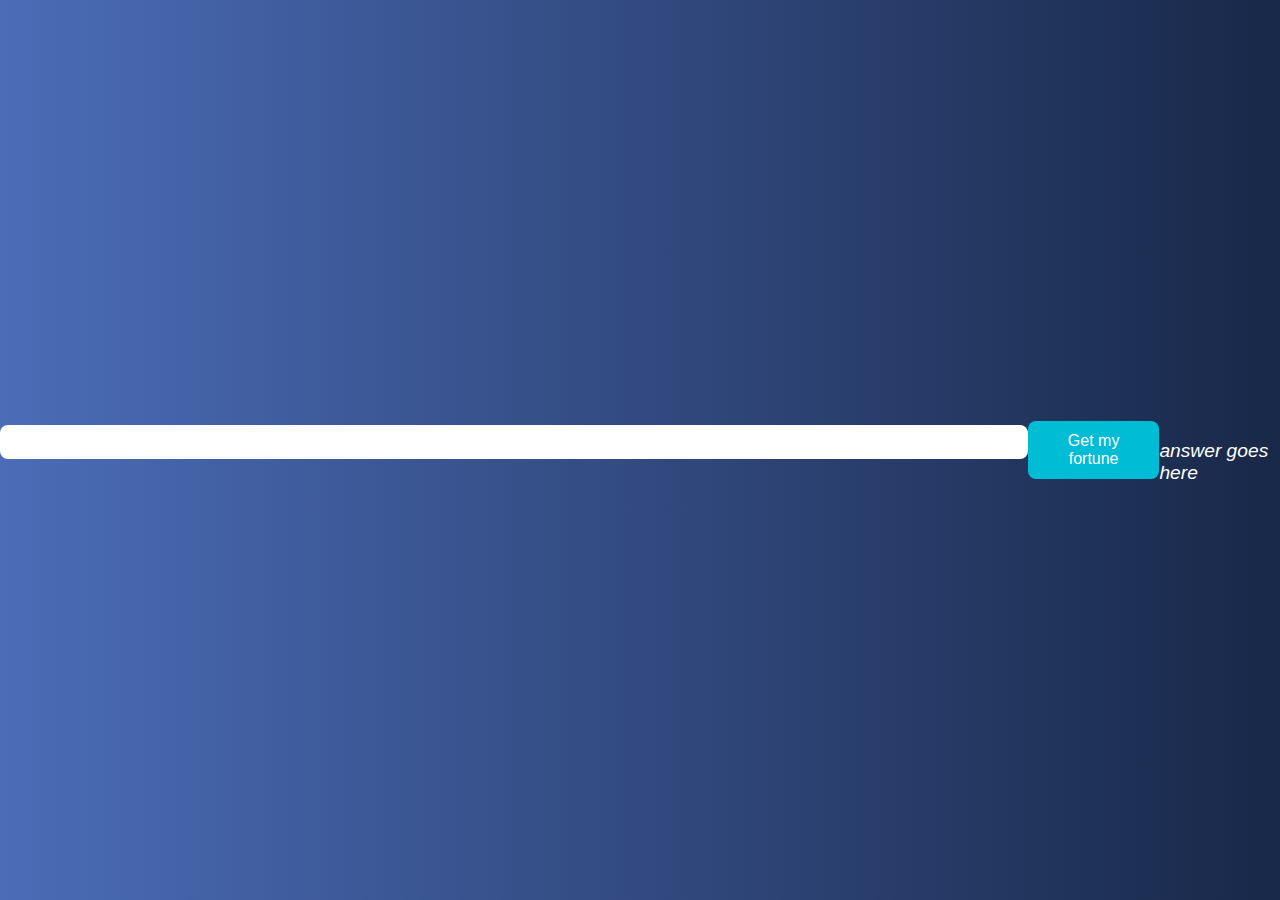
<file: 8-ball/index.html>
<!DOCTYPE html>
<html lang="en">
<head>
    <meta charset="UTF-8">
    <meta name="viewport" content="width=device-width, initial-scale=1.0">
    <title>8 Ball</title>
    <script type="text/javaScript" src="js/script.js"></script>
<link rel="stylesheet" href="css/style.css">
</head>
<body>
    <input type="text" id="question"/>
  <button onclick="shake()">Get my fortune</button>
  <div id="answer">
    answer goes here
  </div>  
  
</body>
</html>
</file>
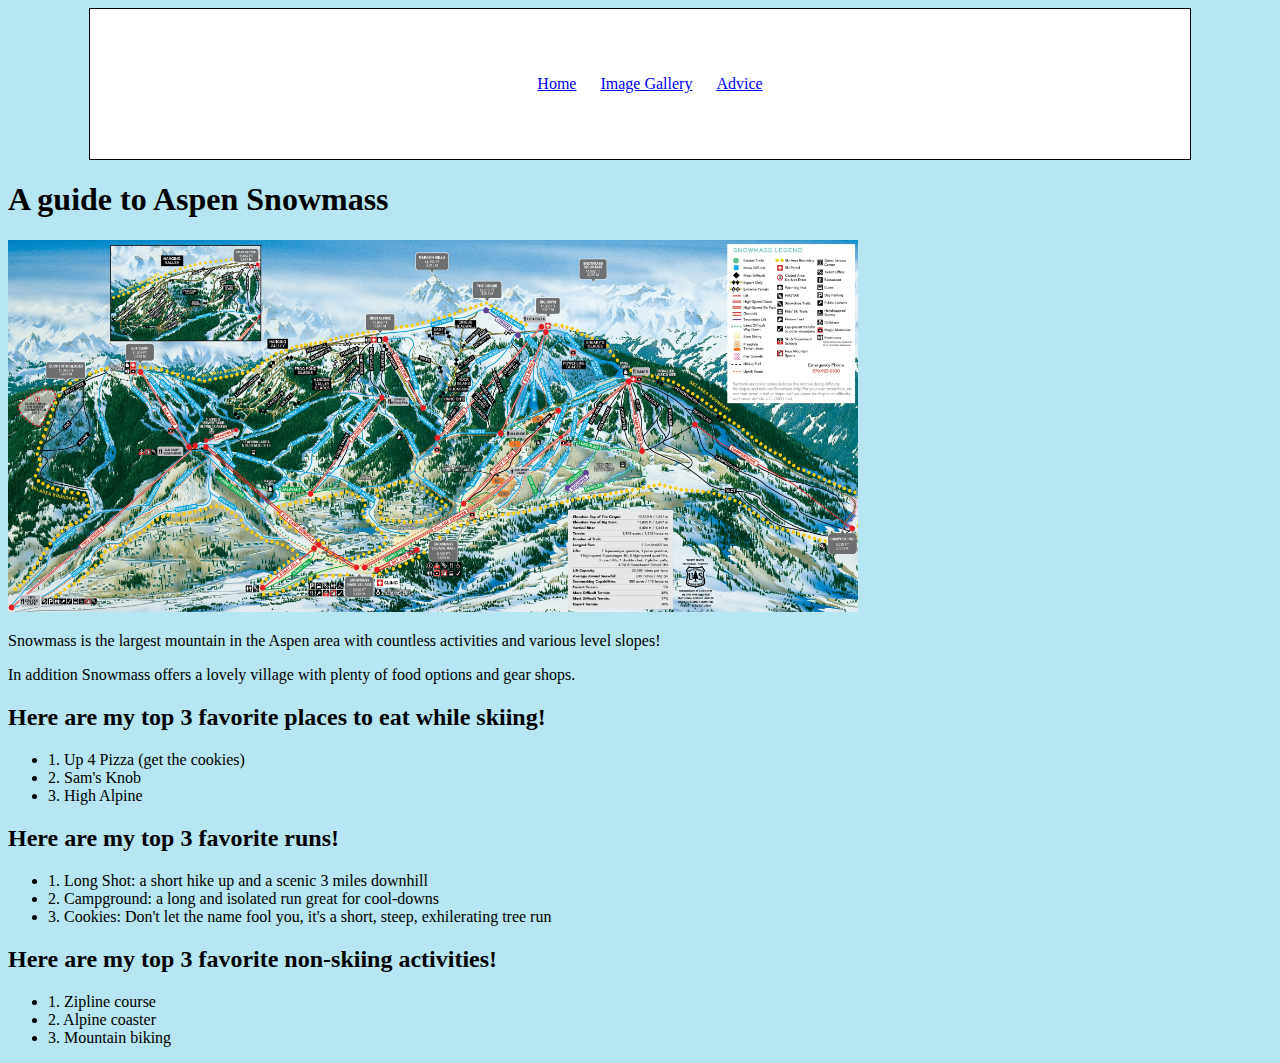
<file: midterm_3page_website/index.html>
<!DOCTYPE html>
<html lang="en">
<head>
    <meta charset="UTF-8">
    <meta name="viewport" content="width=device-width, initial-scale=1.0">
    <title>Home</title>
    <link rel="stylesheet" href="css/style.css">
</head>
<body>
    <div class="container">
    <ul class="nav">
        <li><a href="index.html">Home</a></li>
        <li><a href="image.html">Image Gallery</a></li>
        <li><a href="details.html">Advice</a></li>
    </ul>    
</div>
    <h1>A guide to Aspen Snowmass</h1>
    <img src="images/aspen-snowmass-map.jpg" width="850">
    <p> Snowmass is the largest mountain in the Aspen area with countless activities and various level slopes! </p>
    <p> In addition Snowmass offers a lovely village with plenty of food options and gear shops.</p>
    <h2>Here are my top 3 favorite places to eat while skiing!</h2>
    <ul>
        <li>1. Up 4 Pizza (get the cookies)</li>
        <li>2. Sam's Knob</li>
        <li>3. High Alpine</li>
    </ul>
    <h2>Here are my top 3 favorite runs!</h2>
    <ul>
        <li>1. Long Shot: a short hike up and a scenic 3 miles downhill</li>
        <li>2. Campground: a long and isolated run great for cool-downs</li>
        <li>3. Cookies: Don't let the name fool you, it's a short, steep, exhilerating tree run </li>
    </ul>
    <h2>Here are my top 3 favorite non-skiing activities!</h2>
    <ul>
        <li>1. Zipline course </li>
        <li>2. Alpine coaster</li>
        <li>3. Mountain biking</li>
    </ul>
</body>
</html>
</file>
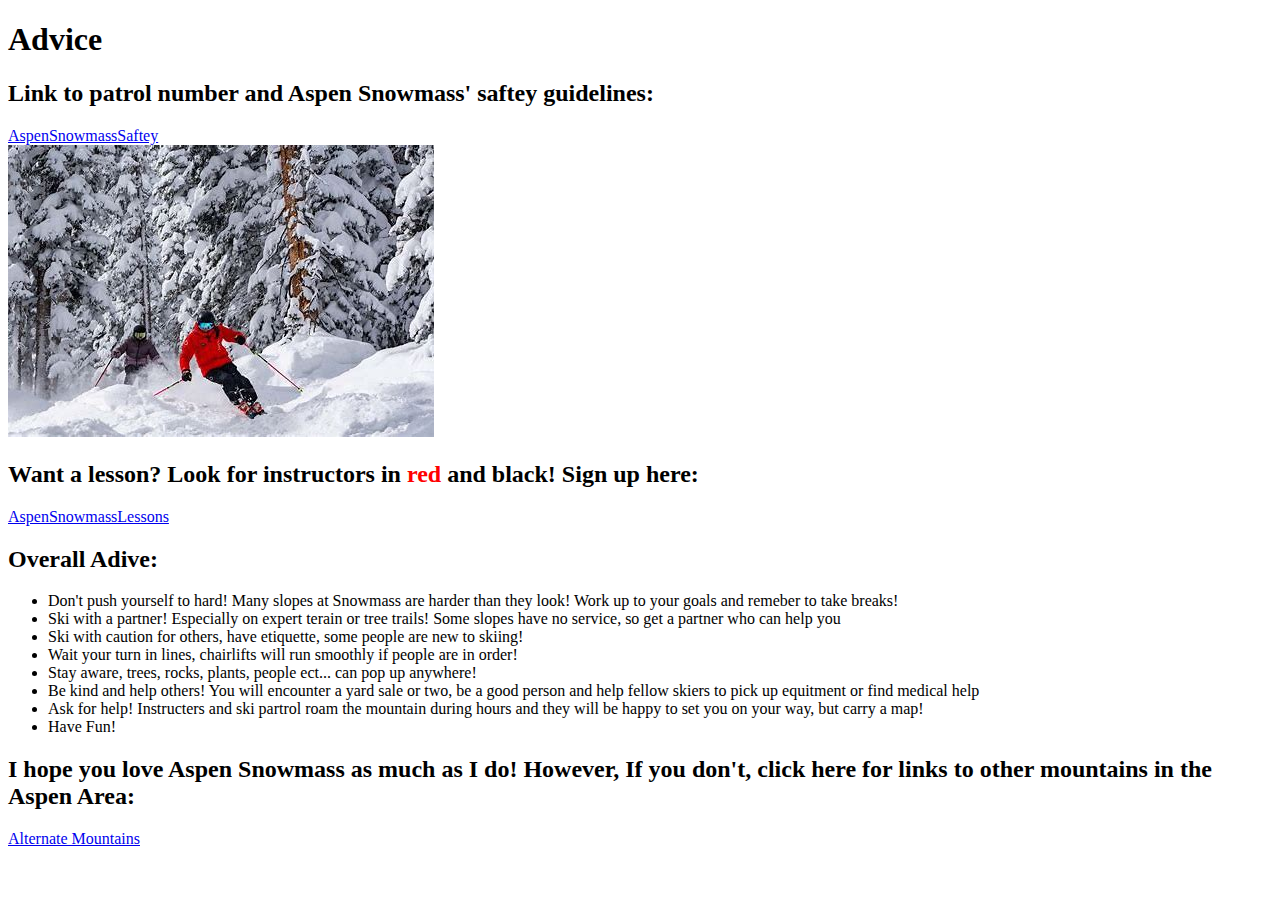
<file: midterm_3page_website/details.html>
<!DOCTYPE html>
<html lang="en">
<head>
    <meta charset="UTF-8">
    <meta name="viewport" content="width=device-width, initial-scale=1.0">
    <title>Details</title>
</head>
<style>
    .image-container {
        width: 800;
      }
      .red {
        color: red;
      }
     </style>
<body>
   <h1>Advice</h1> 
   <h2>Link to patrol number and Aspen Snowmass' saftey guidelines:</h2><a href="https://www.aspensnowmass.com/safety" target="_blank">AspenSnowmassSaftey</a>


   <div class="image-container">
    <img src="images/aspensnowmass7.jpg">
</div>
<h2>Want a lesson? Look for instructors in <span class="red">red</span> and black! Sign up here:</h2>
    <a href="https://www.aspensnowmass.com/visit/lessons" target="_blank">AspenSnowmassLessons</a>
   <h2>Overall Adive:</h2>
    <ul>
<li>Don't push yourself to hard! Many slopes at Snowmass are harder than they look! Work up to your goals and remeber to take breaks!</li>
<li>Ski with a partner! Especially on expert terain or tree trails! Some slopes have no service, so get a partner who can help you</li>
<li>Ski with caution for others, have etiquette, some people are new to skiing!</li>
<li>Wait your turn in lines, chairlifts will run smoothly if people are in order!</li>
<li>Stay aware, trees, rocks, plants, people ect... can pop up anywhere!</li>
<li>Be kind and help others! You will encounter a yard sale or two, be a good person and help fellow skiers to pick up equitment or find medical help</li>
<li>Ask for help! Instructers and ski partrol roam the mountain during hours and they will be happy to set you on your way, but carry a map!</li>
<li>Have Fun!</li>
 </ul>
<h2>I hope you love Aspen Snowmass as much as I do! However, If you don't, click here for links to other mountains in the Aspen Area:</h2>
<a href="https://www.aspensnowmass.com/four-mountains" target="_blank">Alternate Mountains</a>
</body>
</html>
</file>
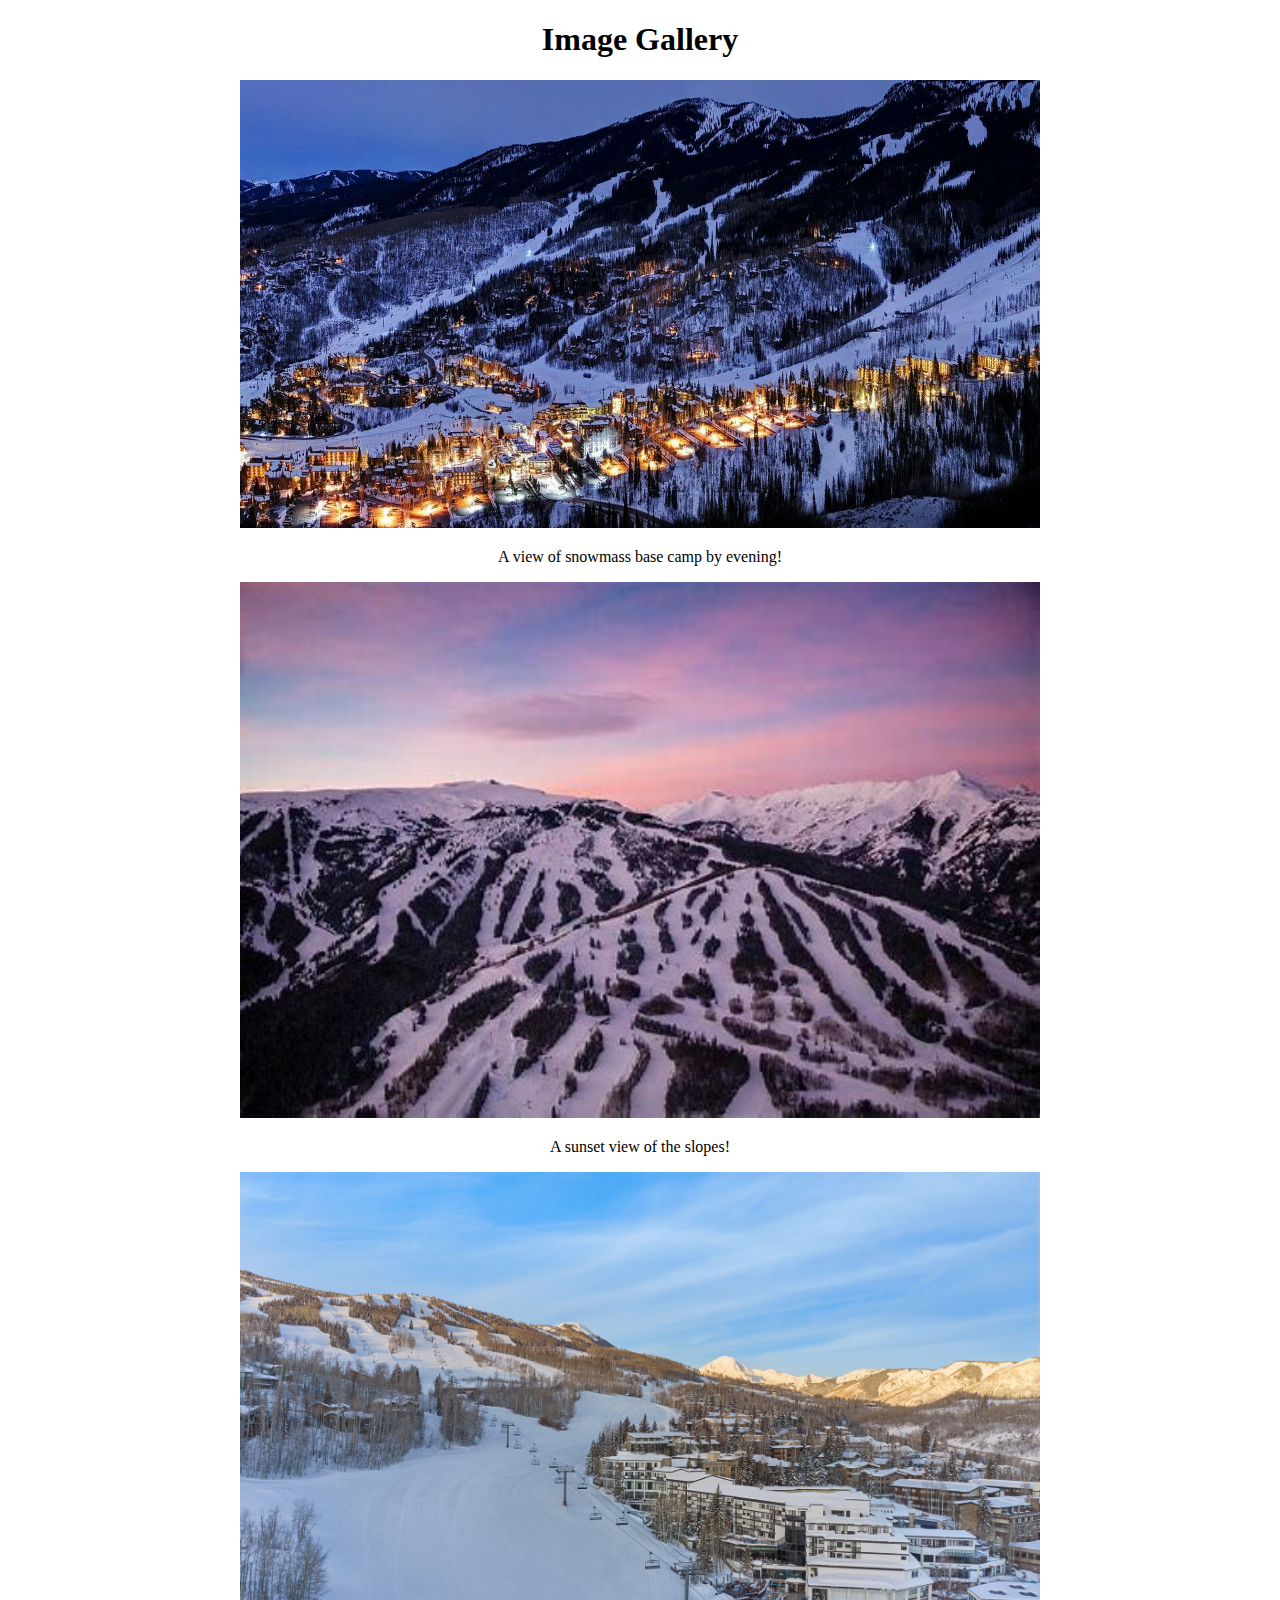
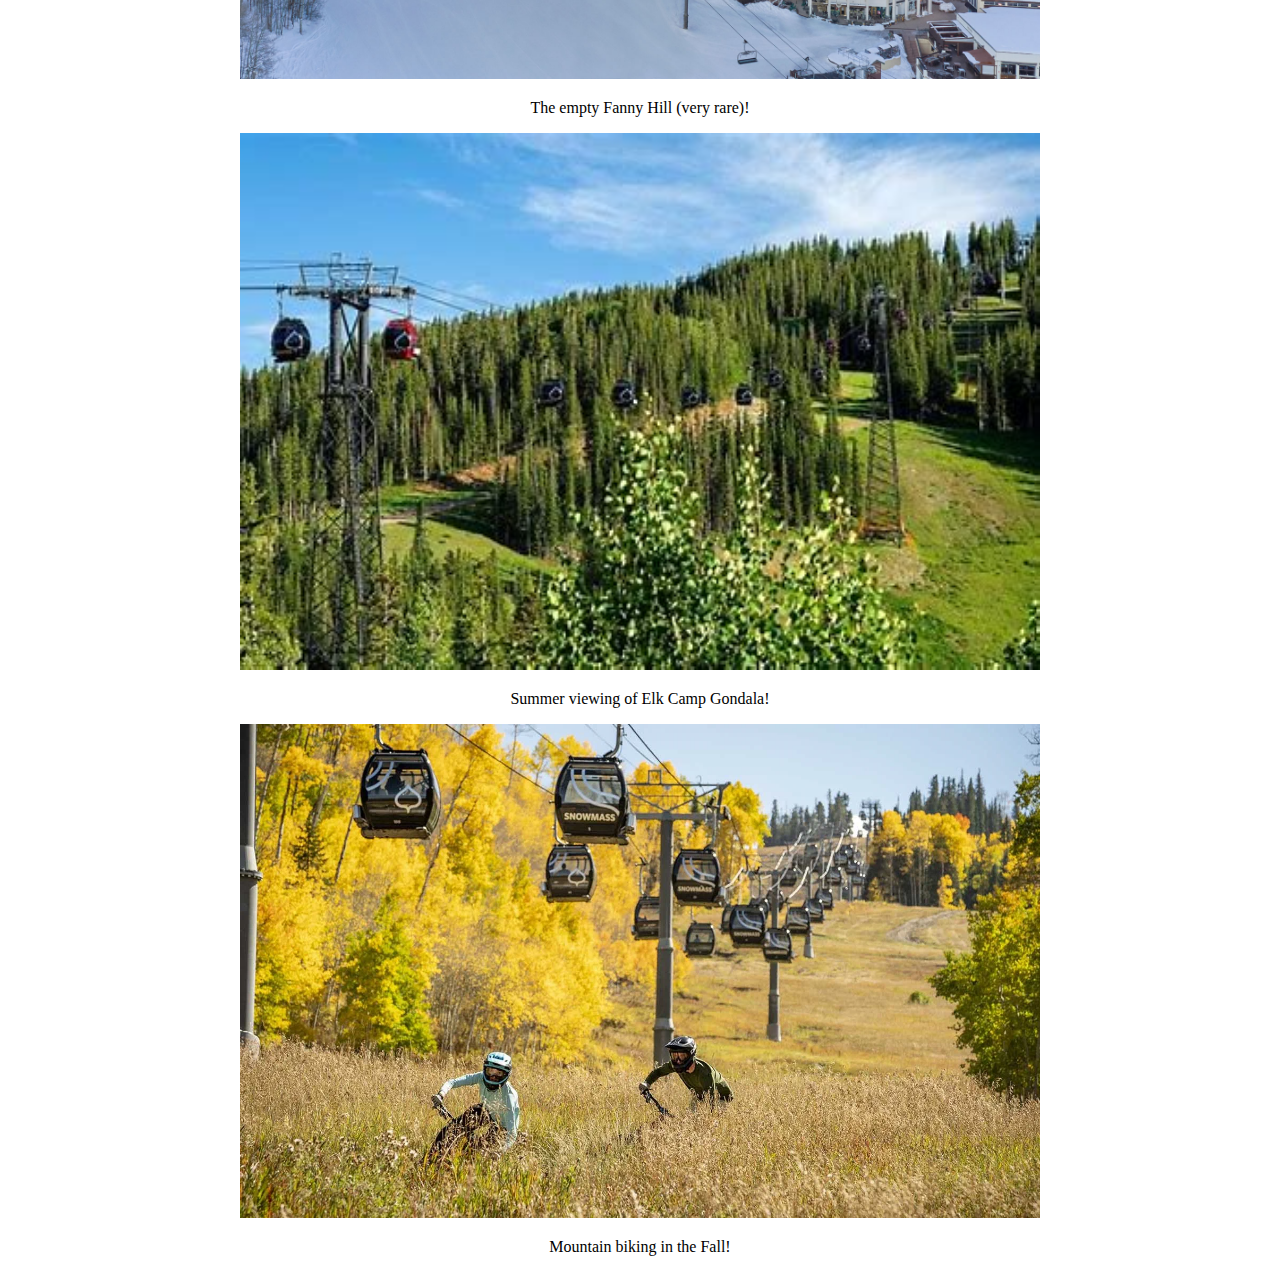
<file: midterm_3page_website/image.html>
<!DOCTYPE html>
<html lang="en">
<head>
    <meta charset="UTF-8">
    <meta name="viewport" content="width=, initial-scale=1.0">
    <title>Images</title>
      
</head>
<style>
.image-container {
    text-align: center;
  }
  </style>
<body> 
  <h1 style="text-align: center;">Image Gallery</h1>  
  <div class="image-container">
    <img src="images/aspensnowmass1.jpg" width="800">
    <p>A view of snowmass base camp by evening!</p>
  </div>
  <div class="image-container">
    <img src="images/aspensnowmass2.jpg" width="800">
    <p>A sunset view of the slopes!</p>
  </div>
  <div class="image-container">
    <img src="images/aspensnowmass4.jpg" width="800">
    <p>The empty Fanny Hill (very rare)!</p>
  </div>
  <div class="image-container">
    <img src="images/snowmass5.jpg" width="800">
    <p>Summer viewing of Elk Camp Gondala!</p>
  </div>
  <div class="image-container">
    <img src="images/aspensnowmass6.webp" width="800">
    <p>Mountain biking in the Fall! </p>
  </div>
</body>
</html>
</file>
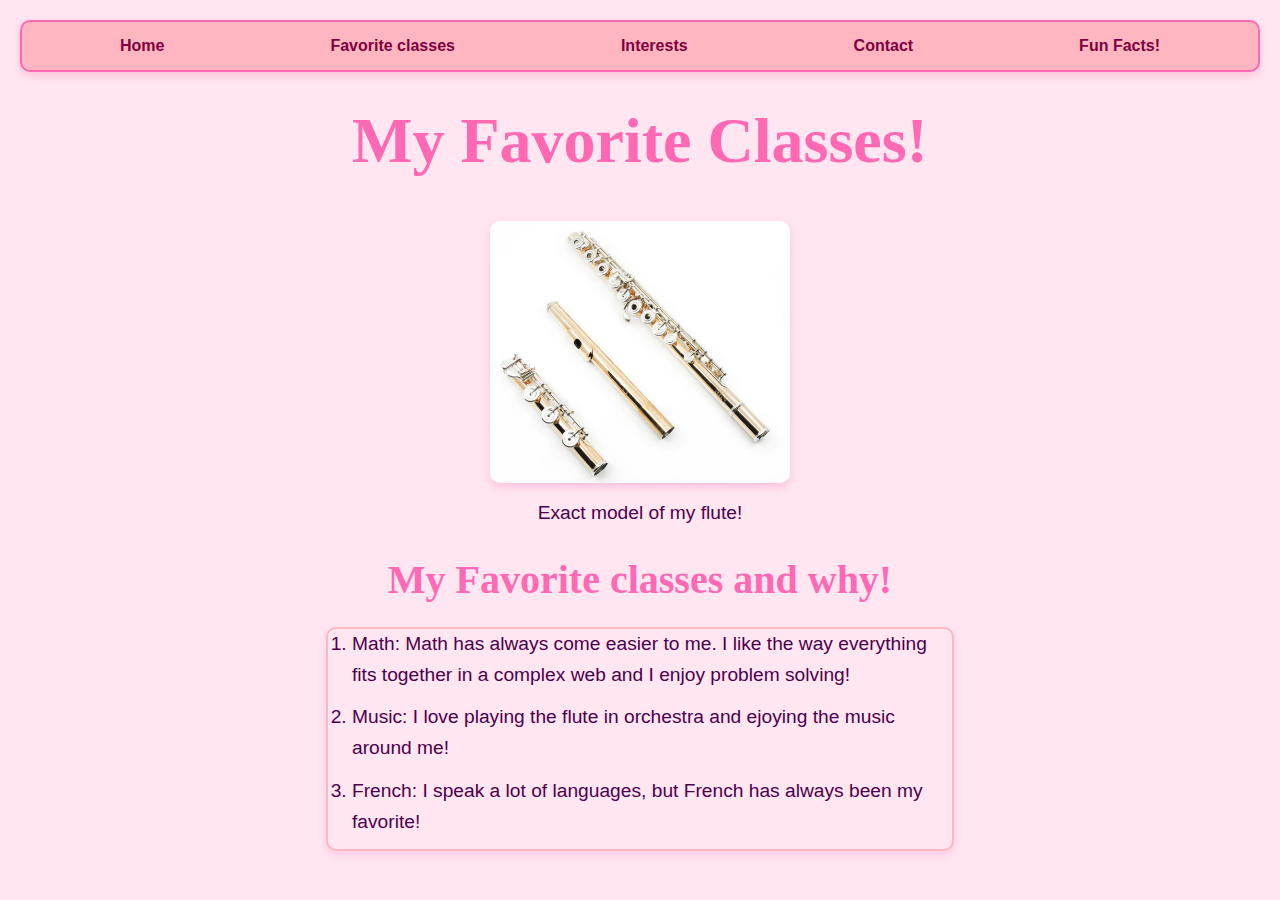
<file: who am i/classes.html>
<!DOCTYPE html>
<html lang="en">
<head>
    <meta charset="UTF-8">
    <meta name="viewport" content="width=device-width, initial-scale=1.0">
    <title>Document</title>
</head>
<link rel="stylesheet" href="style.css">
<style>
 p {
    font-family: Arial, sans-serif;
  font-size: 1.2rem;
  color: #4d004d;
 }

</style>

<body>
    <div class="container">
    <nav>
      <ul class="nav">
        <li><a href="index.html">Home</a></li>
        <li><a href="classes.html">Favorite classes</a></li>
        <li><a href="interests.html">Interests</a></li>
        <li><a href="contact.html">Contact</a></li>
        <li><a href="funfacts.html">Fun Facts!</a></li>
      </ul>
    </nav>
  </div>
  <h1>My Favorite Classes!</h1>
  <div class="image-container">
    <img src="flute.png" width="700">
  </div>
<p style="text-align: center;">Exact model of my flute!</p>
<section class="about-me">
<h2>My Favorite classes and why!</h2>
<ol>
    <li>Math: Math has always come easier to me. I like the way everything fits together in a complex web and I enjoy problem solving!</li>
<li> Music: I love playing the flute in orchestra and ejoying the music around me!</li>
<li>French: I speak a lot of languages, but French has always been my favorite!</li>
</ol>

</section>
</body>
</html>
</file>
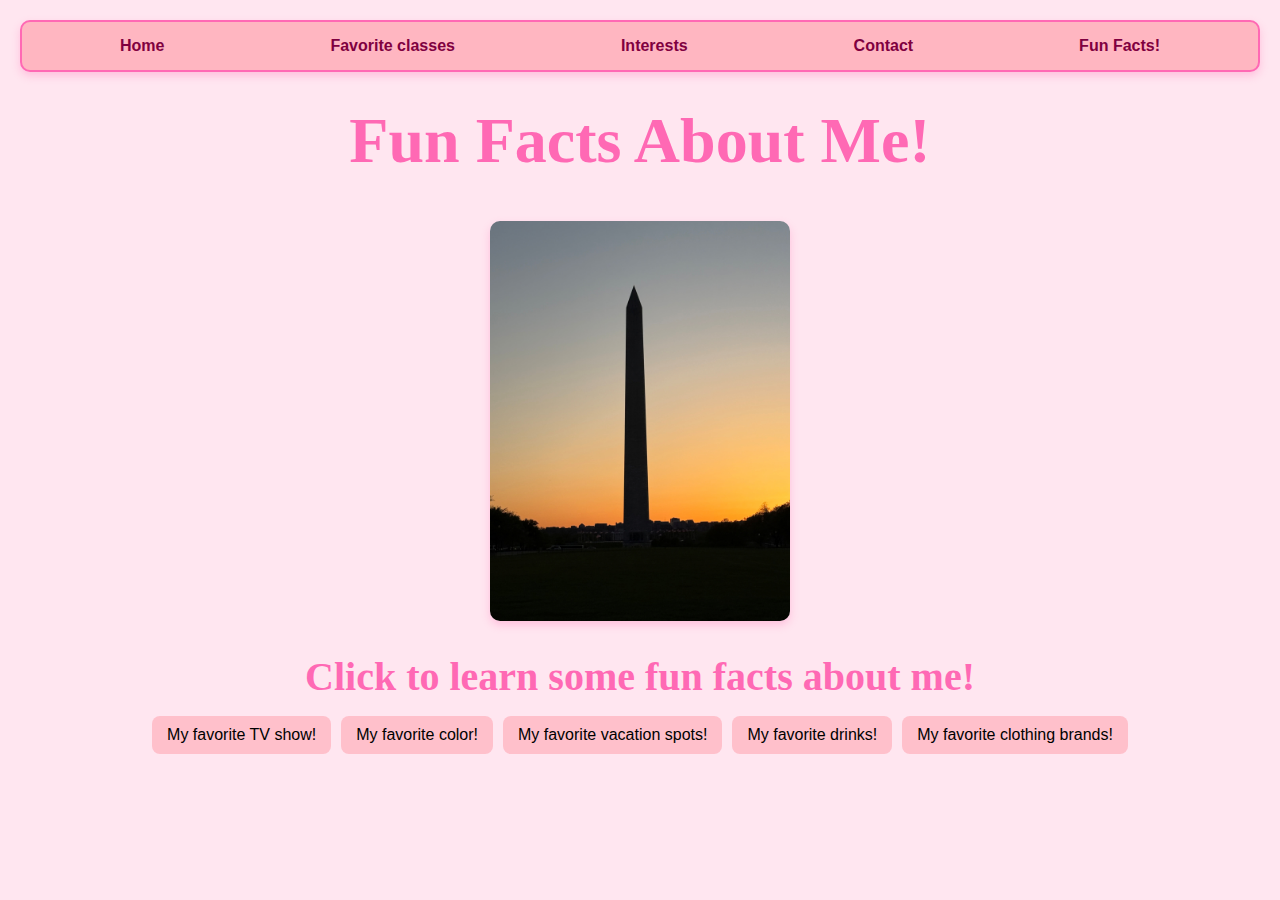
<file: who am i/funfacts.html>
<!DOCTYPE html>
<html lang="en">
<head>
  <meta charset="UTF-8">
  <meta name="viewport" content="width=device-width, initial-scale=1.0">
  <title>Document</title>
  <link rel="stylesheet" href="style.css">
  <script defer src="script.js"></script> 
</head>

<body> 

  <div class="container">
    <nav>
      <ul class="nav">
        <li><a href="index.html">Home</a></li>
        <li><a href="classes.html">Favorite classes</a></li>
        <li><a href="interests.html">Interests</a></li>
        <li><a href="contact.html">Contact</a></li>
        <li><a href="funfacts.html">Fun Facts!</a></li>
      </ul>
    </nav>
  </div>

  <h1>Fun Facts About Me!</h1>

  <div class="image-container">
    <img src="dc.jpg" width="600">
  </div>

  <h2>Click to learn some fun facts about me!</h2>

  <div id="fun-facts">
    <button onclick="showFact(1)">My favorite TV show!</button>
    <button onclick="showFact(2)">My favorite color!</button>
    <button onclick="showFact(3)">My favorite vacation spots!</button>
    <button onclick="showFact(4)">My favorite drinks!</button>
    <button onclick="showFact(5)">My favorite clothing brands!</button>
  </div>

  <p id="fact-display" style="margin-top: 20px; font-weight: bold;"></p>

</body>
</html>
</file>
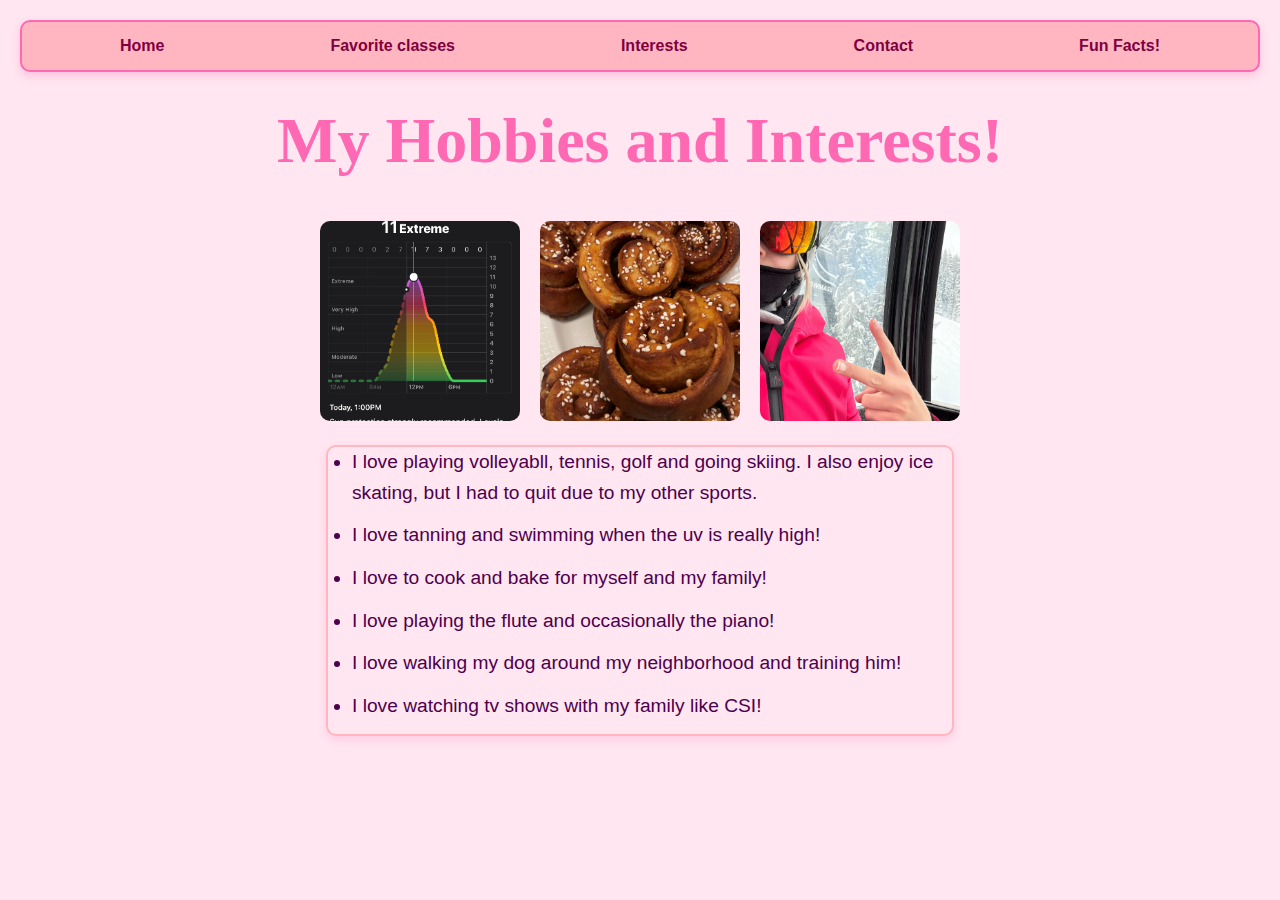
<file: who am i/interests.html>
<!DOCTYPE html>
<html lang="en">
<head>
    <meta charset="UTF-8">
    <meta name="viewport" content="width=device-width, initial-scale=1.0">
    <title>Document</title>
    <style>
    .image-row {
      display: flex;
      justify-content: center; 
      gap: 20px; 
    }

    .image-row img {
      width: 200px;  
      height: 200px; 
      object-fit: cover; 
      border-radius: 10px; 
    }
  </style>
</head>
<link rel="stylesheet" href="style.css">
<body>
    <div class="container">
    <nav>
      <ul class="nav">
        <li><a href="index.html">Home</a></li>
        <li><a href="classes.html">Favorite classes</a></li>
        <li><a href="interests.html">Interests</a></li>
        <li><a href="contact.html">Contact</a></li>
        <li><a href="funfacts.html">Fun Facts!</a></li>
      </ul>
    </nav>
  </div>
  <h1>My Hobbies and Interests!</h1>
  <div class="image-row">
  <img src="uv.png">
  <img src="cooking.jpg">
  <img src="skiing.jpg">
</div>
<section class="about-me">
<ul>
    <li>I love playing volleyabll, tennis, golf and going skiing. I also enjoy ice skating, but I had to quit due to my other sports.</li>
    <li>I love tanning and swimming when the uv is really high!</li>
    <li>I love to cook and bake for myself and my family!</li>
    <li>I love playing the flute and occasionally the piano!</li>
    <li>I love walking my dog around my neighborhood and training him!</li>
    <li>I love watching tv shows with my family like CSI!</li>
</ul>
</section>
</body>
</html>
</file>
<file: 8-ball/css/style.css>
body {
  margin: 0;
  padding: 0;
  font-family: 'Segoe UI', Tahoma, Geneva, Verdana, sans-serif;
  background: linear-gradient(to right, #4b6cb7, #182848);
  color: white;
  height: 100vh;
  display: flex;
  justify-content: center;
  align-items: center;
}

.container {
  background: rgba(0, 0, 0, 0.7);
  padding: 2rem;
  border-radius: 1rem;
  box-shadow: 0 0 15px rgba(0, 0, 0, 0.5);
  text-align: center;
  width: 90%;
  max-width: 400px;
}

h1 {
  margin-bottom: 1rem;
}

input[type="text"] {
  width: 100%;
  padding: 0.5rem;
  font-size: 1rem;
  margin-bottom: 1rem;
  border: none;
  border-radius: 0.5rem;
}

button {
  padding: 0.7rem 1.5rem;
  font-size: 1rem;
  border: none;
  border-radius: 0.5rem;
  background-color: #00bcd4;
  color: white;
  cursor: pointer;
  transition: background 0.3s;
}

button:hover {
  background-color: #0097a7;
}

#answer {
  margin-top: 1.5rem;
  font-size: 1.2rem;
  font-style: italic;
}
</file>
<file: midterm_3page_website/css/style.css>
body {
    background-color: rgb(181, 230, 241);
}

.nav {
    list-style: none;
    text-align: center;
}
.nav li {
    display: inline;
    margin-right: 20px;
}

.container {
    width: 1000px;
    margin: 0 auto;
    border: 1px solid black;
    padding: 50px;
    background-color: rgb(255, 255, 255);
}
</file>
<file: who am i/style.css>
body {
  margin: 0;
  font-family: Arial, sans-serif;
  background-color: #ffe6f0;
  color: #4d004d;
}


nav {
  background-color: #ffb6c1;
  border: 2px solid #ff69b4;
  padding: 15px;
  margin: 20px;
  border-radius: 10px;
  box-shadow: 0 4px 8px rgba(255, 105, 180, 0.3);
}

nav ul {
  list-style: none;
  margin: 0;
  padding: 0;
  display: flex;
  flex-wrap: wrap;
  justify-content: space-around;
}

nav li {
  margin: 0 10px;
}

nav a {
  text-decoration: none;
  color: #800040;
  font-weight: bold;
  padding: 8px 12px;
  border-radius: 5px;
  transition: background-color 0.3s, color 0.3s;
}

nav a:hover {
  background-color: #ff69b4;
  color: white;
}


h1 {
  text-align: center;
  font-family: 'Pacifico', cursive;
  color: #ff69b4;
  font-size: 4rem;
  margin-top: 2rem;
}
h2 {
  text-align: center;
  font-family: 'Pacifico', cursive;
  color: #ff69b4; 
  font-size: 2.5rem; 
  margin-top: 2rem;
  margin-bottom: 1rem;
}


.image-container {
  display: flex;
  justify-content: center;
  margin-top: 2rem;
}

.image-container img {
  width: 300px;
  border-radius: 10px;
  box-shadow: 0 4px 8px rgba(255, 105, 180, 0.3);
}



.about-me ul,
.about-me ol {
  max-width: 600px;
  margin: 1.5rem auto;
  padding-left: 1.5rem;
  font-family: Arial, sans-serif;
  font-size: 1.2rem;
  color: #4d004d;
  line-height: 1.6;
  background-color: #ffe6f0;
  border: 2px solid #ffb6c1;
  border-radius: 10px;
  box-shadow: 0 4px 8px rgba(255, 105, 180, 0.2);
}

.about-me ul li,
.about-me ol li {
  margin-bottom: 0.75rem;
}
 #fun-facts {
  display: flex;
  gap: 10px;
  flex-wrap: wrap;
  justify-content: center;
}

button {
  padding: 10px 15px;
  font-size: 16px;
  background-color: pink;
  border: none;
  border-radius: 8px;
  cursor: pointer;
  transition: background-color 0.3s ease;
}

button:hover {
  background-color: hotpink;
  color: white;
}

.pink-border {
  border: 4px solid #ff66b2;
  border-radius: 12px;
  padding: 16px;
}
</file>
